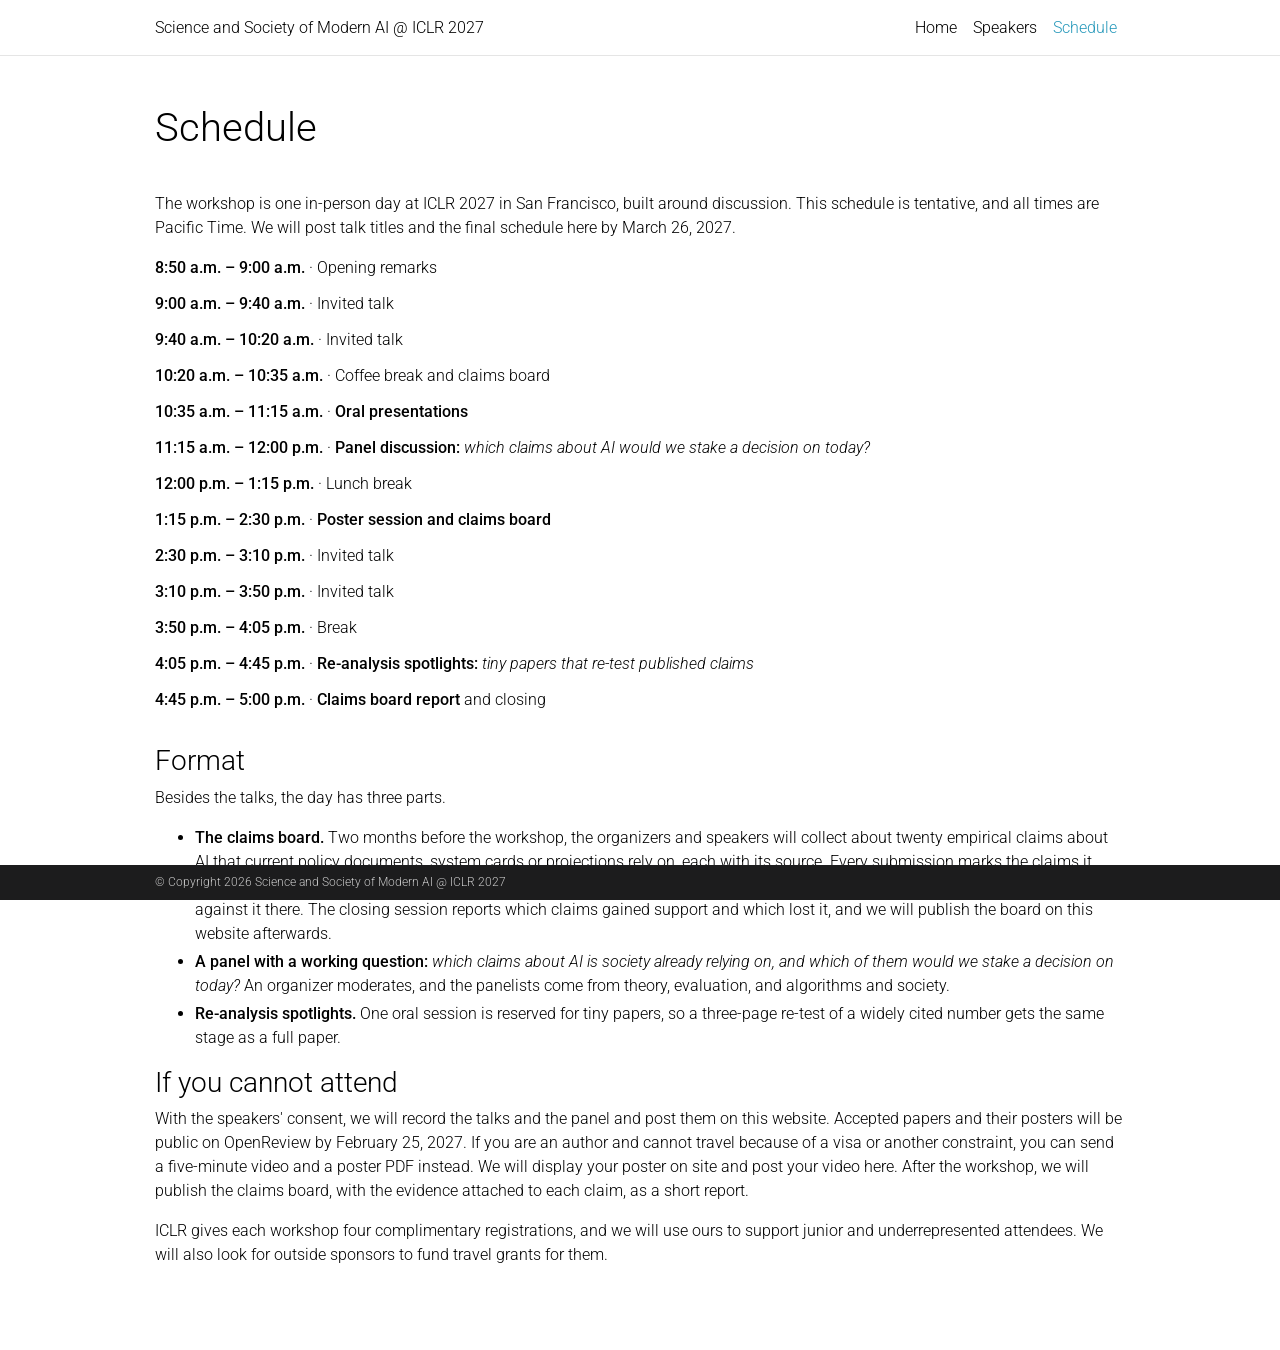
<file: schedule/index.html>
<!doctype html>
<html lang="en">
<head>
<meta charset="utf-8">
<meta name="viewport" content="width=device-width, initial-scale=1">
<title>Science and Society of Modern AI @ ICLR 2027 | Schedule</title>
<meta name="description" content="Format and tentative schedule of the Science and Society of Modern AI workshop at ICLR 2027.">
<link rel="icon" href="data:image/svg+xml,%3Csvg xmlns='http://www.w3.org/2000/svg' viewBox='0 0 64 64'%3E%3Crect width='64' height='64' rx='14' fill='%232698ba'/%3E%3Ctext x='32' y='45' font-family='Helvetica,Arial,sans-serif' font-size='36' text-anchor='middle' fill='%23fff'%3ES%3C/text%3E%3C/svg%3E">
<link rel="preconnect" href="https://fonts.googleapis.com">
<link rel="preconnect" href="https://fonts.gstatic.com" crossorigin>
<link rel="stylesheet" href="https://fonts.googleapis.com/css2?family=Roboto:wght@300;400;500&display=swap">
<link rel="stylesheet" href="../assets/css/style.css">
</head>
<body>
<a class="skip-link" href="#main">Skip to content</a>

<header class="navbar">
  <div class="container">
    <a class="navbar-brand" href="../">Science and Society of Modern AI<span class="brand-venue"> @ ICLR 2027</span></a>
    <button class="nav-toggle" type="button" aria-expanded="false" aria-controls="nav-links" aria-label="Menu"><span></span><span></span><span></span></button>
    <nav class="nav-links" id="nav-links" aria-label="Pages">
      <a href="../">Home</a>
      <a href="../speakers/">Speakers</a>
      <a class="active" href="./" aria-current="page">Schedule</a>
    </nav>
  </div>
</header>

<main class="container" id="main">

<h1>Schedule</h1>
<p>The workshop is one in-person day at ICLR 2027 in San Francisco, built around discussion. This schedule is tentative, and all times are Pacific Time. We will post talk titles and the final schedule here by March 26, 2027.</p>

<div class="schedule">
  <p><strong>8:50 a.m. – 9:00 a.m.</strong> · Opening remarks</p>
  <p><strong>9:00 a.m. – 9:40 a.m.</strong> · Invited talk</p>
  <p><strong>9:40 a.m. – 10:20 a.m.</strong> · Invited talk</p>
  <p><strong>10:20 a.m. – 10:35 a.m.</strong> · Coffee break and claims board</p>
  <p><strong>10:35 a.m. – 11:15 a.m.</strong> · <strong>Oral presentations</strong></p>
  <p><strong>11:15 a.m. – 12:00 p.m.</strong> · <strong>Panel discussion:</strong> <em>which claims about AI would we stake a decision on today?</em></p>
  <p><strong>12:00 p.m. – 1:15 p.m.</strong> · Lunch break</p>
  <p><strong>1:15 p.m. – 2:30 p.m.</strong> · <strong>Poster session and claims board</strong></p>
  <p><strong>2:30 p.m. – 3:10 p.m.</strong> · Invited talk</p>
  <p><strong>3:10 p.m. – 3:50 p.m.</strong> · Invited talk</p>
  <p><strong>3:50 p.m. – 4:05 p.m.</strong> · Break</p>
  <p><strong>4:05 p.m. – 4:45 p.m.</strong> · <strong>Re-analysis spotlights:</strong> <em>tiny papers that re-test published claims</em></p>
  <p><strong>4:45 p.m. – 5:00 p.m.</strong> · <strong>Claims board report</strong> and closing</p>
</div>

<h3 id="format">Format</h3>
<p>Besides the talks, the day has three parts.</p>
<ul>
  <li><strong>The claims board.</strong> Two months before the workshop, the organizers and speakers will collect about twenty empirical claims about AI that current policy documents, system cards or projections rely on, each with its source. Every submission marks the claims it bears on. At the workshop, each claim gets a physical board next to the posters it concerns, and attendees post evidence for and against it there. The closing session reports which claims gained support and which lost it, and we will publish the board on this website afterwards.</li>
  <li><strong>A panel with a working question:</strong> <em>which claims about AI is society already relying on, and which of them would we stake a decision on today?</em> An organizer moderates, and the panelists come from theory, evaluation, and algorithms and society.</li>
  <li><strong>Re-analysis spotlights.</strong> One oral session is reserved for tiny papers, so a three-page re-test of a widely cited number gets the same stage as a full paper.</li>
</ul>

<h3 id="access">If you cannot attend</h3>
<p>With the speakers' consent, we will record the talks and the panel and post them on this website. Accepted papers and their posters will be public on OpenReview by February 25, 2027. If you are an author and cannot travel because of a visa or another constraint, you can send a five-minute video and a poster PDF instead. We will display your poster on site and post your video here. After the workshop, we will publish the claims board, with the evidence attached to each claim, as a short report.</p>
<p>ICLR gives each workshop four complimentary registrations, and we will use ours to support junior and underrepresented attendees. We will also look for outside sponsors to fund travel grants for them.</p>

</main>

<footer class="footer">
  <div class="container">© Copyright 2026 Science and Society of Modern AI @ ICLR 2027</div>
</footer>

<script src="../assets/js/main.js"></script>
</body>
</html>
</file>
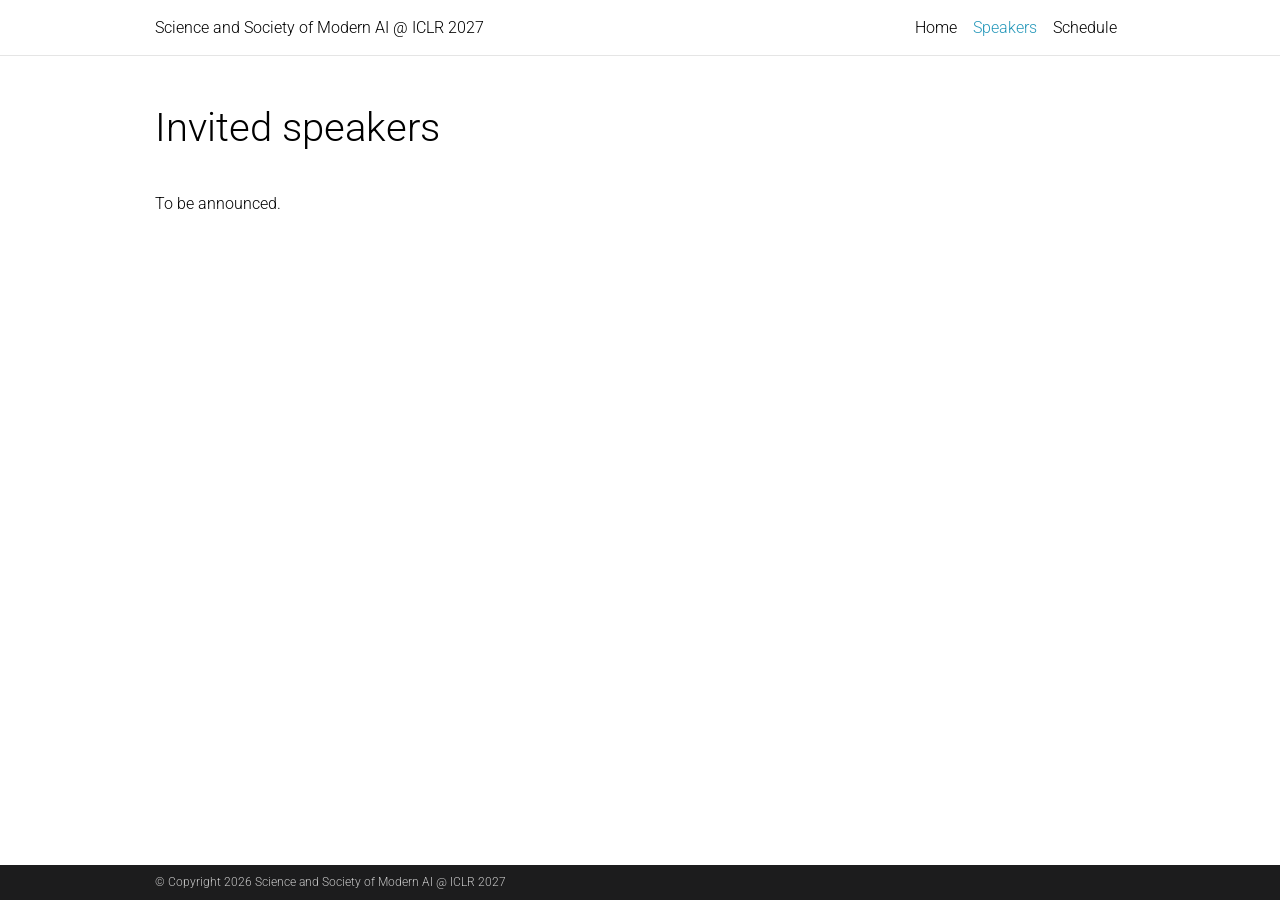
<file: speakers/index.html>
<!doctype html>
<html lang="en">
<head>
<meta charset="utf-8">
<meta name="viewport" content="width=device-width, initial-scale=1">
<title>Science and Society of Modern AI @ ICLR 2027 | Speakers</title>
<meta name="description" content="Invited speakers of the Science and Society of Modern AI workshop at ICLR 2027.">
<link rel="icon" href="data:image/svg+xml,%3Csvg xmlns='http://www.w3.org/2000/svg' viewBox='0 0 64 64'%3E%3Crect width='64' height='64' rx='14' fill='%232698ba'/%3E%3Ctext x='32' y='45' font-family='Helvetica,Arial,sans-serif' font-size='36' text-anchor='middle' fill='%23fff'%3ES%3C/text%3E%3C/svg%3E">
<link rel="preconnect" href="https://fonts.googleapis.com">
<link rel="preconnect" href="https://fonts.gstatic.com" crossorigin>
<link rel="stylesheet" href="https://fonts.googleapis.com/css2?family=Roboto:wght@300;400;500&display=swap">
<link rel="stylesheet" href="../assets/css/style.css">
</head>
<body>
<a class="skip-link" href="#main">Skip to content</a>

<header class="navbar">
  <div class="container">
    <a class="navbar-brand" href="../">Science and Society of Modern AI<span class="brand-venue"> @ ICLR 2027</span></a>
    <button class="nav-toggle" type="button" aria-expanded="false" aria-controls="nav-links" aria-label="Menu"><span></span><span></span><span></span></button>
    <nav class="nav-links" id="nav-links" aria-label="Pages">
      <a href="../">Home</a>
      <a class="active" href="./" aria-current="page">Speakers</a>
      <a href="../schedule/">Schedule</a>
    </nav>
  </div>
</header>

<main class="container" id="main">

<h1>Invited speakers</h1>
<p>To be announced.</p>

</main>

<footer class="footer">
  <div class="container">© Copyright 2026 Science and Society of Modern AI @ ICLR 2027</div>
</footer>

<script src="../assets/js/main.js"></script>
</body>
</html>
</file>
<file: assets/css/style.css>
/* Science and Society of Modern AI · ICLR 2027 workshop site.
   Layout follows tokenization-workshop.github.io/tokshop-2025 (al-folio theme). */

:root {
  --theme: #2698ba;
  --text: #000;
  --muted: #6c757d;
  --line: rgba(0, 0, 0, 0.1);
  --banner-bg: #eef2f5;
  --footer-bg: #1c1c1d;
  --nav-h: 56px;
  --footer-h: 35px;
}

*,
*::before,
*::after {
  box-sizing: border-box;
}

html {
  -webkit-text-size-adjust: 100%;
  scroll-padding-top: calc(var(--nav-h) + 12px);
}

body {
  margin: 0;
  padding-top: var(--nav-h);
  padding-bottom: calc(var(--footer-h) + 32px);
  background: #fff;
  color: var(--text);
  font-family: "Roboto", "Helvetica Neue", Arial, sans-serif;
  font-size: 16px;
  font-weight: 300;
  line-height: 1.5;
  -webkit-font-smoothing: antialiased;
  -moz-osx-font-smoothing: grayscale;
}

h1,
h2,
h3,
h4 {
  margin: 0 0 8px;
  font-weight: 300;
  line-height: 1.2;
}

h1 {
  margin-bottom: 40px;
  font-size: 40px;
}

h2 {
  font-size: 32px;
}

h3 {
  font-size: 28px;
}

h4 {
  margin-top: 20px;
  font-size: 21px;
}

p,
ul,
ol {
  margin: 0 0 16px;
}

ul,
ol {
  padding-left: 40px;
}

li + li {
  margin-top: 4px;
}

li > ul {
  margin: 4px 0 0;
}

a {
  color: var(--theme);
  text-decoration: none;
}

a:hover {
  text-decoration: underline;
}

strong {
  font-weight: 500;
}

img {
  display: block;
  max-width: 100%;
  height: auto;
}

:focus-visible {
  outline: 2px solid var(--theme);
  outline-offset: 2px;
}

.container {
  width: 100%;
  max-width: 1000px;
  margin: 0 auto;
  padding: 0 15px;
}

.skip-link {
  position: absolute;
  top: -60px;
  left: 12px;
  z-index: 100;
  padding: 8px 14px;
  background: #fff;
  color: #000;
}

.skip-link:focus {
  top: 12px;
}

/* Navigation bar */

.navbar {
  position: fixed;
  top: 0;
  right: 0;
  left: 0;
  z-index: 50;
  height: var(--nav-h);
  border-bottom: 1px solid var(--line);
  background: #fff;
}

.navbar .container {
  display: flex;
  align-items: center;
  justify-content: space-between;
  gap: 16px;
  height: 100%;
}

.navbar-brand {
  min-width: 0;
  overflow: hidden;
  color: #000;
  text-overflow: ellipsis;
  white-space: nowrap;
}

.navbar-brand:hover {
  text-decoration: none;
}

.nav-links {
  display: flex;
  align-items: center;
}

.nav-links a {
  padding: 8px;
  color: #000;
}

.nav-links a:hover,
.nav-links a.active {
  color: var(--theme);
  text-decoration: none;
}

.nav-toggle {
  display: none;
  flex: none;
  flex-direction: column;
  justify-content: center;
  gap: 5px;
  width: 44px;
  height: 36px;
  padding: 0 10px;
  border: 1px solid var(--line);
  border-radius: 4px;
  background: #fff;
  cursor: pointer;
}

.nav-toggle span {
  display: block;
  height: 2px;
  background: rgba(0, 0, 0, 0.55);
}

/* Banner on the home page */

.banner {
  padding: 48px 15px 32px;
  background: var(--banner-bg);
  text-align: center;
}

.banner h2 {
  margin: 0;
  font-size: 32px;
}

.banner-subtitle {
  margin: 4px 0 24px;
  font-size: 20px;
}

.banner-links {
  margin: 0;
}

main.container {
  padding-top: 48px;
}

/* Organizers */

.team-container {
  display: flex;
  flex-wrap: wrap;
  gap: 24px 45px;
  margin-bottom: 32px;
  padding-left: 20px;
}

.team-member {
  width: 150px;
  text-align: center;
}

.team-member img,
.team-member .initials {
  width: 150px;
  height: 150px;
  margin: 0 auto 8px;
  border-radius: 50%;
  object-fit: cover;
  object-position: 50% 25%;
}

.team-member .initials {
  display: grid;
  place-items: center;
  background: #e9ecef;
  color: var(--muted);
  font-size: 40px;
}

.team-member > a,
.team-member > .name {
  display: block;
}

.team-member p {
  margin: 0;
}

/* Schedule */

.schedule {
  margin-bottom: 32px;
}

.schedule p {
  margin-bottom: 12px;
}

/* Footer */

.footer {
  position: fixed;
  right: 0;
  bottom: 0;
  left: 0;
  z-index: 40;
  height: var(--footer-h);
  background: var(--footer-bg);
  color: rgba(255, 255, 255, 0.75);
  font-size: 12px;
  line-height: var(--footer-h);
}

.footer .container {
  overflow: hidden;
  text-overflow: ellipsis;
  white-space: nowrap;
}

/* Small screens */

@media (max-width: 640px) {
  .brand-venue {
    display: none;
  }

  .nav-toggle {
    display: inline-flex;
  }

  .nav-links {
    position: absolute;
    top: var(--nav-h);
    right: 0;
    left: 0;
    display: none;
    flex-direction: column;
    align-items: stretch;
    padding: 8px 0;
    border-bottom: 1px solid var(--line);
    background: #fff;
  }

  .nav-links.is-open {
    display: flex;
  }

  .nav-links a {
    padding: 10px 15px;
  }

  .banner {
    padding: 36px 15px 28px;
  }

  .banner h2 {
    font-size: 27px;
  }

  .banner-subtitle {
    font-size: 17px;
  }

  main.container {
    padding-top: 36px;
  }

  h1 {
    margin-bottom: 28px;
    font-size: 34px;
  }

  h2 {
    font-size: 28px;
  }

  h3 {
    font-size: 24px;
  }

  h4 {
    font-size: 19px;
  }

  ul,
  ol {
    padding-left: 24px;
  }

  .team-container {
    justify-content: center;
    gap: 24px 20px;
    padding-left: 0;
  }

  .team-member {
    width: 140px;
  }

  .team-member img,
  .team-member .initials {
    width: 120px;
    height: 120px;
  }
}
</file>
